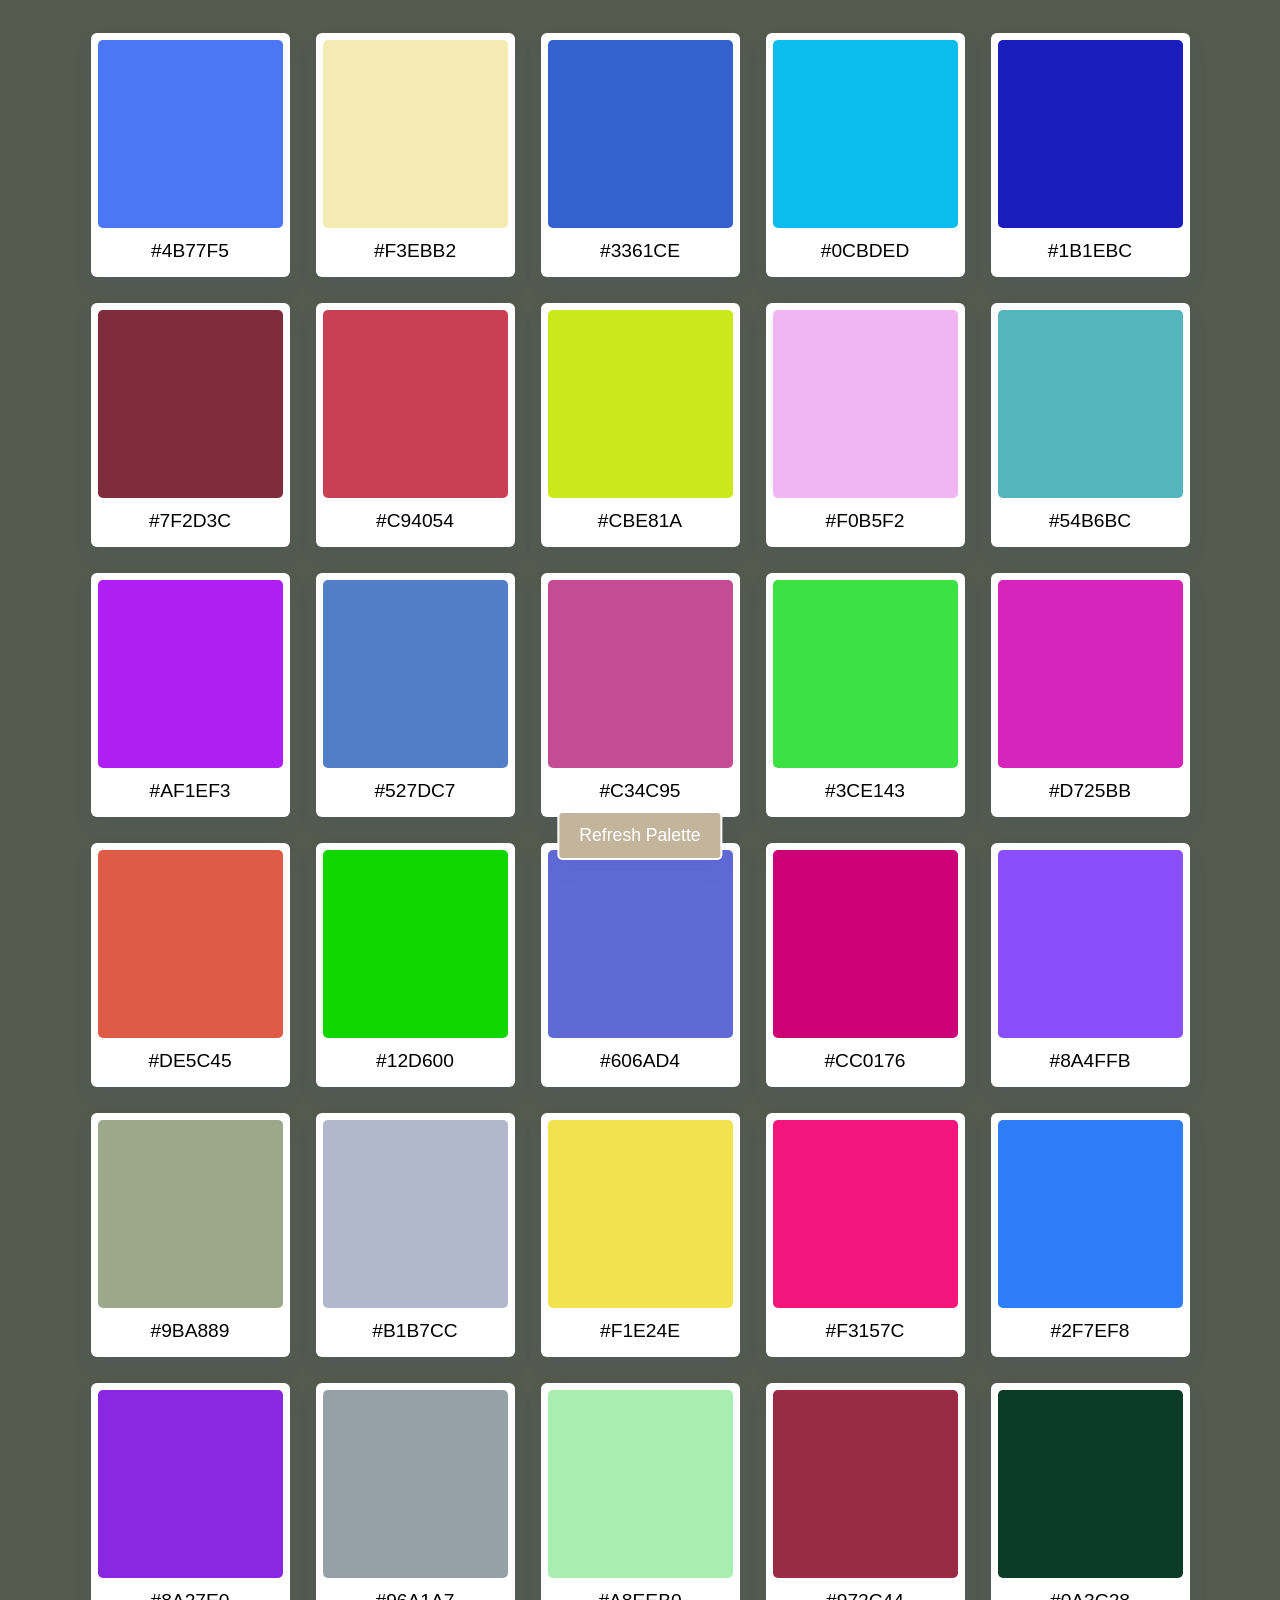
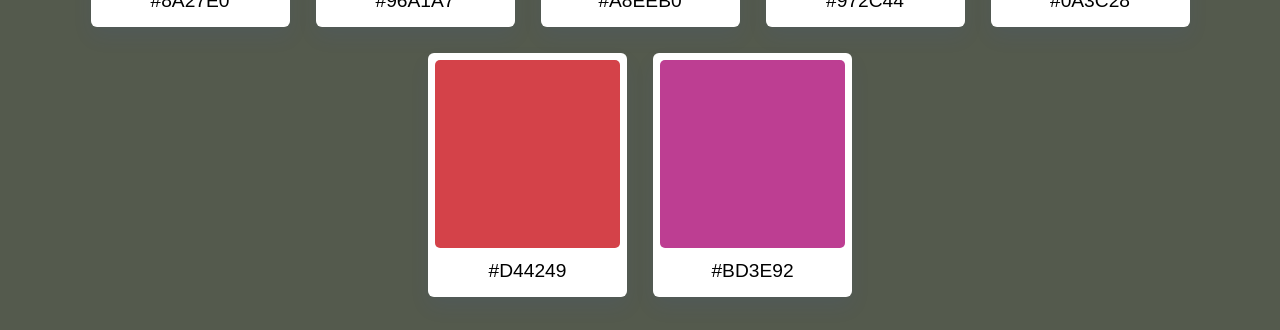
<file: Palette Generator/index.html>
<!DOCTYPE html>
<html lang="en">
<head>
    <meta charset="UTF-8">
    <meta http-equiv="X-UA-Compatible" content="IE=edge">
    <meta name="viewport" content="width=device-width, initial-scale=1.0">
    <title>Color Palette Generator</title>
    <link rel="stylesheet" href="style.css">
    <script src="script.js" defer></script>
</head>
<body>
    <ul class="container">
    </ul>
    <button class="refresh-btn">Refresh Palette</button>
    
</body>
</html>
</file>
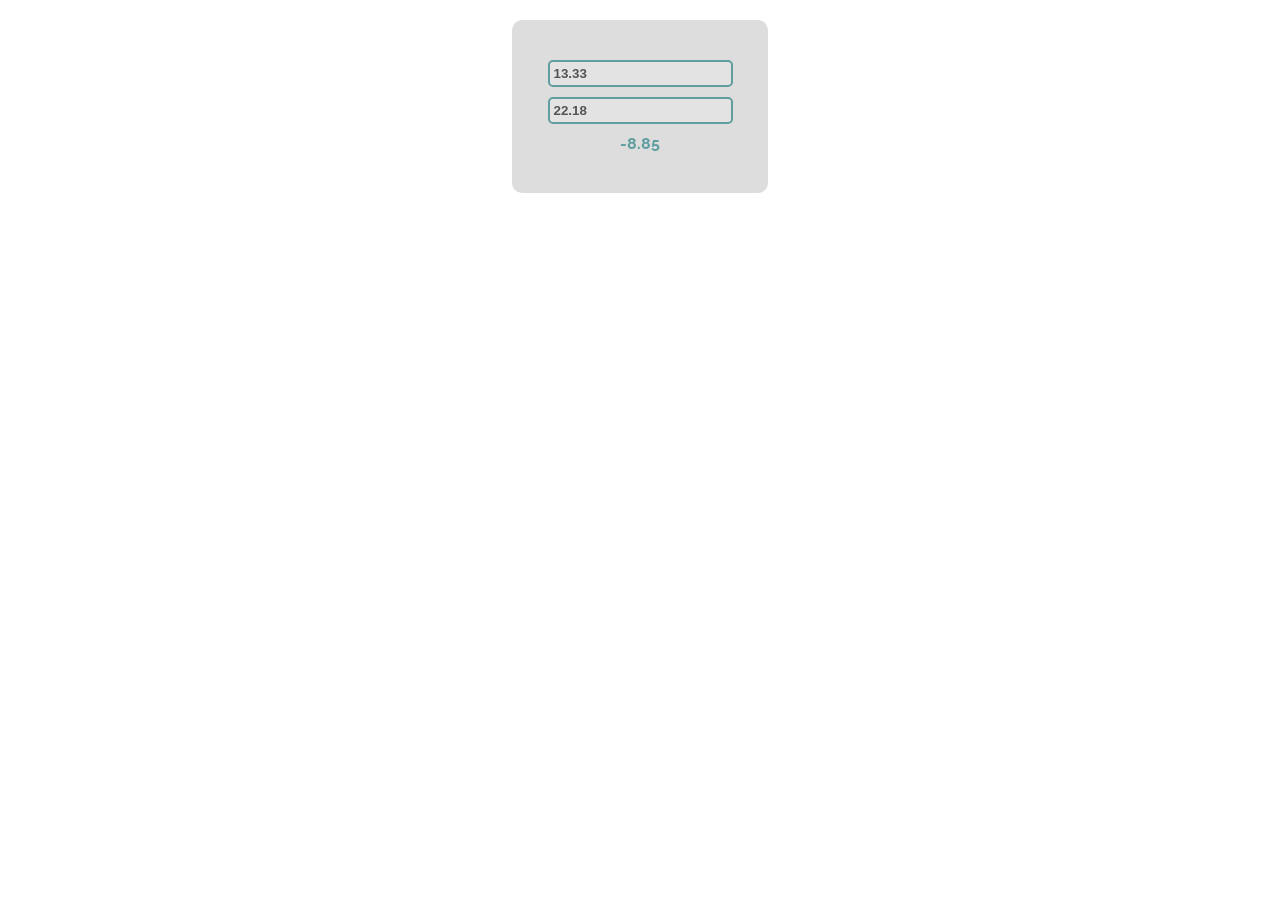
<file: 04. JS-Advanced-DOM-Introduction-Exercise-Resources-New/01. Subtraction/index.html>
<!--Problems for in-class lab for the “JavaScript Advanced” course @ SoftUni.
Submit your solutions in the SoftUni judge system at https://judge.softuni.bg/Contests/1550/Exercise-DOM-Manipulations -->


<!DOCTYPE html>
<html lang="en">

<head>
    <meta charset="UTF-8">
    <title>Subtraction</title>
    <link rel="stylesheet" href="index.css">
</head>

<body>
    <div id="wrapper">
        <input type="text" id="firstNumber" value="13.33" disabled>
        <input type="text" id="secondNumber" value="22.18" disabled>

        <div id="result"></div>
    </div>
    <script src="subtract.js"></script>
    <script>
        window.onload = function () {
            subtract();
        }
    </script>
</body>

</html>
</file>
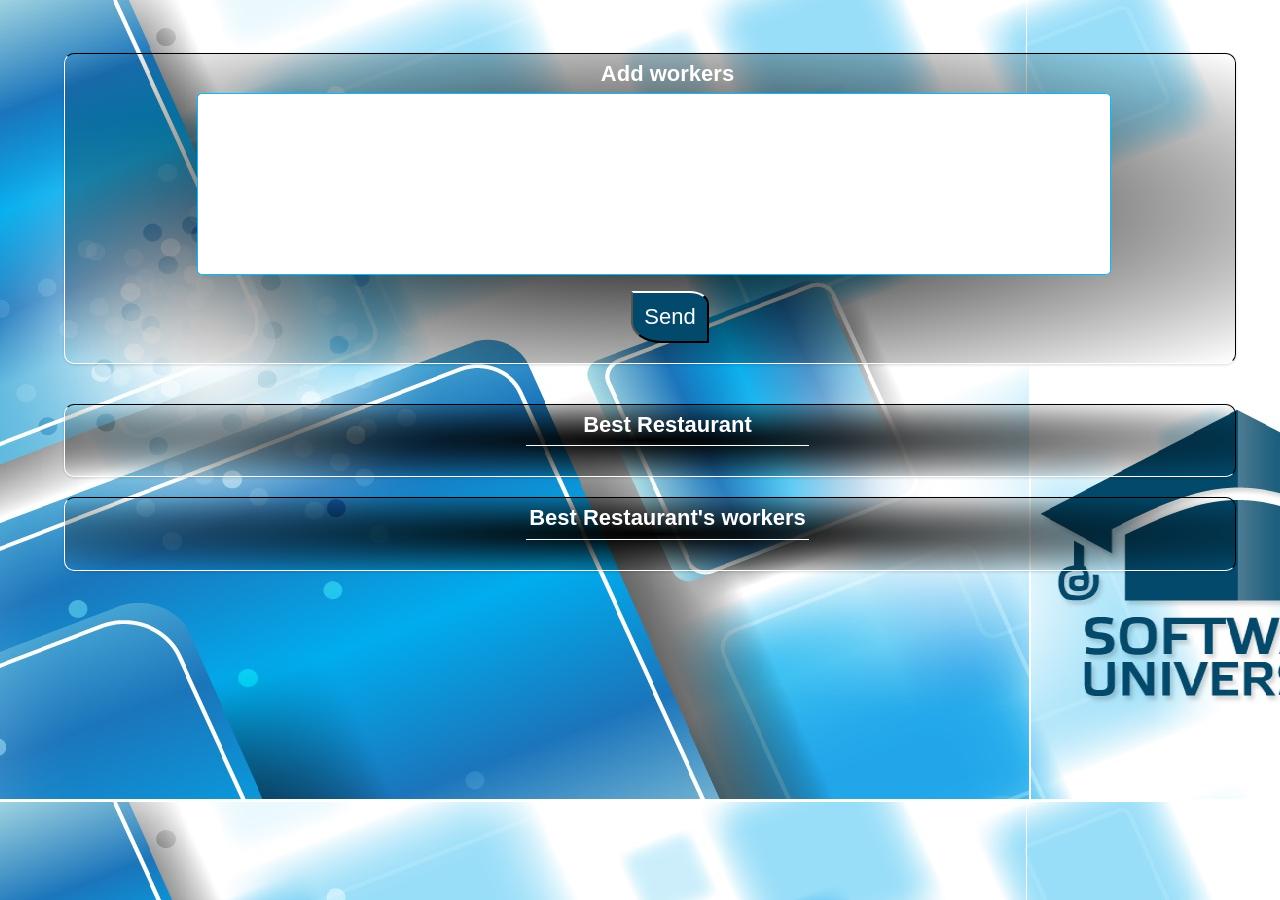
<file: 04. JS-Advanced-DOM-Introduction-Exercise-Resources-New/07. Hell's Kitchen/index.html>
<!DOCTYPE html>
<html lang="en">

<head>
    <meta charset="UTF-8">
    <meta name="viewport" content="width=device-width, initial-scale=1.0">
    <meta http-equiv="X-UA-Compatible" content="ie=edge">
    <title>Document</title>
    <link rel="stylesheet" href="./style.css">
</head>

<body onload="solve()">
    <section class="restaurant-race-class">
        <div id="inputs">
            <h2>Add workers</h2>
            <textarea></textarea>
            <br>
            <button type="submit" id="btnSend">Send</button>
        </div>
        <div id="outputs">
            <div id="bestRestaurant">
                <h2>Best Restaurant</h2>
                <span></span>
                <p></p>
            </div>
            <div id="workers">
                <h2>Best Restaurant's workers</h2>
                <span></span>
                <p></p>
            </div>
        </div>

    </section>
    <script src="./app.js"></script>
</body>

</html>
</file>
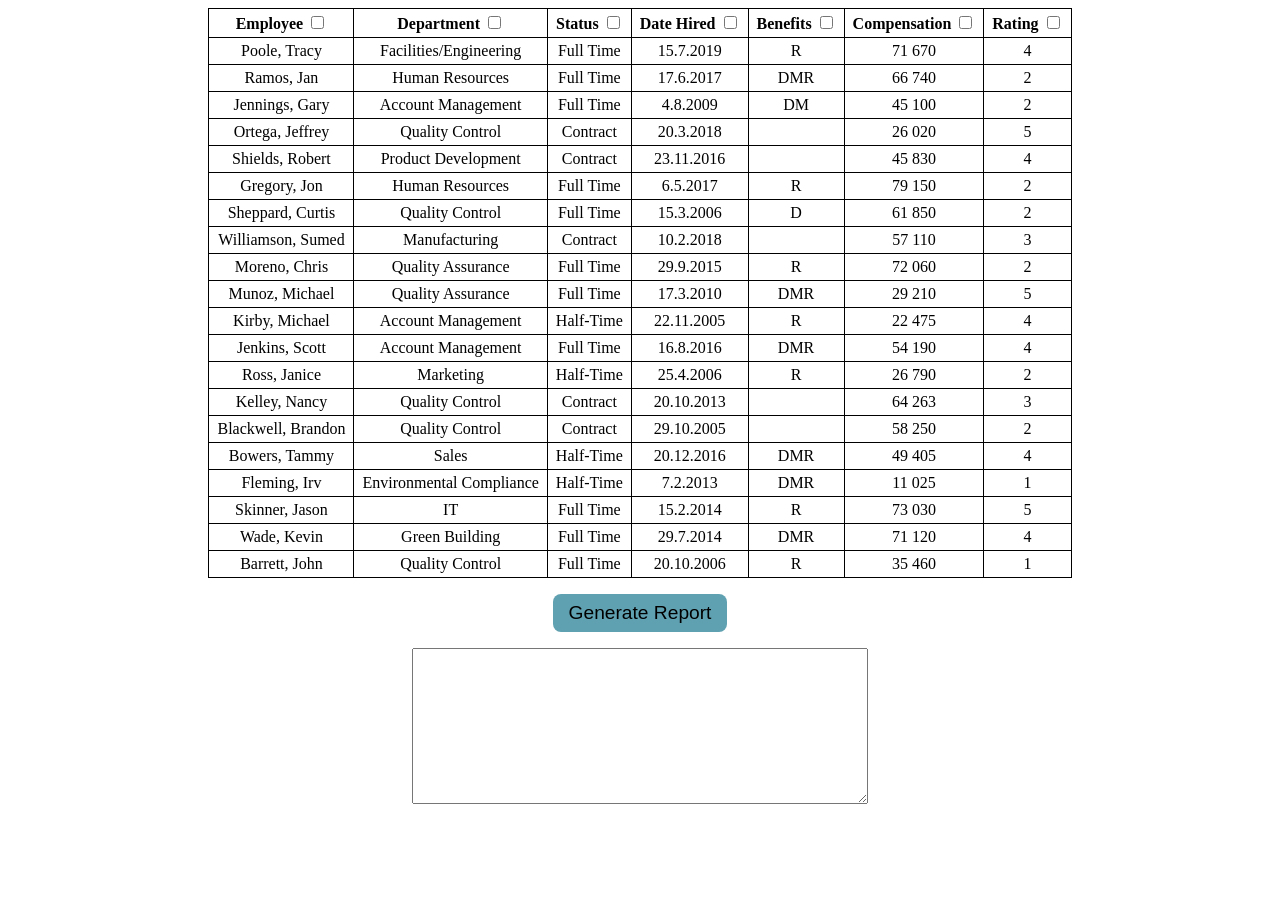
<file: 04. JS-Advanced-DOM-Introduction-Exercise-Resources-New/08. Generate Report/index.html>
<!DOCTYPE html>
<html lang="en">

<head>
    <meta charset="UTF-8">
    <title>Dataset</title>
    <link rel="stylesheet" href="style.css">
</head>

<body>
    <main>
        <table>
            <thead>
                <tr>
                    <th>Employee <input type="checkbox" name="employee"></th>
                    <th>Department <input type="checkbox" name="deparment"></th>
                    <th>Status <input type="checkbox" name="status"></th>
                    <th>Date Hired <input type="checkbox" name="dateHired"></th>
                    <th>Benefits <input type="checkbox" name="benefits"></th>
                    <th>Compensation <input type="checkbox" name="salary"></th>
                    <th>Rating <input type="checkbox" name="rating"></th>
                </tr>
            </thead>
            <tbody>
                <tr>
                    <td>Poole, Tracy</td>
                    <td>Facilities/Engineering</td>
                    <td>Full Time</td>
                    <td>15.7.2019</td>
                    <td>R</td>
                    <td>71 670</td>
                    <td>4</td>
                </tr>
                <tr>
                    <td>Ramos, Jan</td>
                    <td>Human Resources</td>
                    <td>Full Time</td>
                    <td>17.6.2017</td>
                    <td>DMR</td>
                    <td>66 740</td>
                    <td>2</td>
                </tr>
                <tr>
                    <td>Jennings, Gary</td>
                    <td>Account Management</td>
                    <td>Full Time</td>
                    <td>4.8.2009</td>
                    <td>DM</td>
                    <td>45 100</td>
                    <td>2</td>
                </tr>
                <tr>
                    <td>Ortega, Jeffrey</td>
                    <td>Quality Control</td>
                    <td>Contract</td>
                    <td>20.3.2018</td>
                    <td></td>
                    <td>26 020</td>
                    <td>5</td>
                </tr>
                <tr>
                    <td>Shields, Robert</td>
                    <td>Product Development</td>
                    <td>Contract</td>
                    <td>23.11.2016</td>
                    <td></td>
                    <td>45 830</td>
                    <td>4</td>
                </tr>
                <tr>
                    <td>Gregory, Jon</td>
                    <td>Human Resources</td>
                    <td>Full Time</td>
                    <td>6.5.2017</td>
                    <td>R</td>
                    <td>79 150</td>
                    <td>2</td>
                </tr>
                <tr>
                    <td>Sheppard, Curtis</td>
                    <td>Quality Control</td>
                    <td>Full Time</td>
                    <td>15.3.2006</td>
                    <td>D</td>
                    <td>61 850</td>
                    <td>2</td>
                </tr>
                <tr>
                    <td>Williamson, Sumed</td>
                    <td>Manufacturing</td>
                    <td>Contract</td>
                    <td>10.2.2018</td>
                    <td></td>
                    <td>57 110</td>
                    <td>3</td>
                </tr>
                <tr>
                    <td>Moreno, Chris</td>
                    <td>Quality Assurance</td>
                    <td>Full Time</td>
                    <td>29.9.2015</td>
                    <td>R</td>
                    <td>72 060</td>
                    <td>2</td>
                </tr>
                <tr>
                    <td>Munoz, Michael</td>
                    <td>Quality Assurance</td>
                    <td>Full Time</td>
                    <td>17.3.2010</td>
                    <td>DMR</td>
                    <td>29 210</td>
                    <td>5</td>
                </tr>
                <tr>
                    <td>Kirby, Michael</td>
                    <td>Account Management</td>
                    <td>Half-Time</td>
                    <td>22.11.2005</td>
                    <td>R</td>
                    <td>22 475</td>
                    <td>4</td>
                </tr>
                <tr>
                    <td>Jenkins, Scott</td>
                    <td>Account Management</td>
                    <td>Full Time</td>
                    <td>16.8.2016</td>
                    <td>DMR</td>
                    <td>54 190</td>
                    <td>4</td>
                </tr>
                <tr>
                    <td>Ross, Janice</td>
                    <td>Marketing</td>
                    <td>Half-Time</td>
                    <td>25.4.2006</td>
                    <td>R</td>
                    <td>26 790</td>
                    <td>2</td>
                </tr>
                <tr>
                    <td>Kelley, Nancy</td>
                    <td>Quality Control</td>
                    <td>Contract</td>
                    <td>20.10.2013</td>
                    <td></td>
                    <td>64 263</td>
                    <td>3</td>
                </tr>
                <tr>
                    <td>Blackwell, Brandon</td>
                    <td>Quality Control</td>
                    <td>Contract</td>
                    <td>29.10.2005</td>
                    <td></td>
                    <td>58 250</td>
                    <td>2</td>
                </tr>
                <tr>
                    <td>Bowers, Tammy</td>
                    <td>Sales</td>
                    <td>Half-Time</td>
                    <td>20.12.2016</td>
                    <td>DMR</td>
                    <td>49 405</td>
                    <td>4</td>
                </tr>
                <tr>
                    <td>Fleming, Irv</td>
                    <td>Environmental Compliance</td>
                    <td>Half-Time</td>
                    <td>7.2.2013</td>
                    <td>DMR</td>
                    <td>11 025</td>
                    <td>1</td>
                </tr>
                <tr>
                    <td>Skinner, Jason</td>
                    <td>IT</td>
                    <td>Full Time</td>
                    <td>15.2.2014</td>
                    <td>R</td>
                    <td>73 030</td>
                    <td>5</td>
                </tr>
                <tr>
                    <td>Wade, Kevin</td>
                    <td>Green Building</td>
                    <td>Full Time</td>
                    <td>29.7.2014</td>
                    <td>DMR</td>
                    <td>71 120</td>
                    <td>4</td>
                </tr>
                <tr>
                    <td>Barrett, John</td>
                    <td>Quality Control</td>
                    <td>Full Time</td>
                    <td>20.10.2006</td>
                    <td>R</td>
                    <td>35 460</td>
                    <td>1</td>
                </tr>
            </tbody>
        </table>
        <div>
            <button onclick="generateReport()">Generate Report</button>
        </div>
        <div>
            <textarea id="output"></textarea>
        </div>
    </main>
    <script src="report.js"></script>
</body>

</html>
</file>
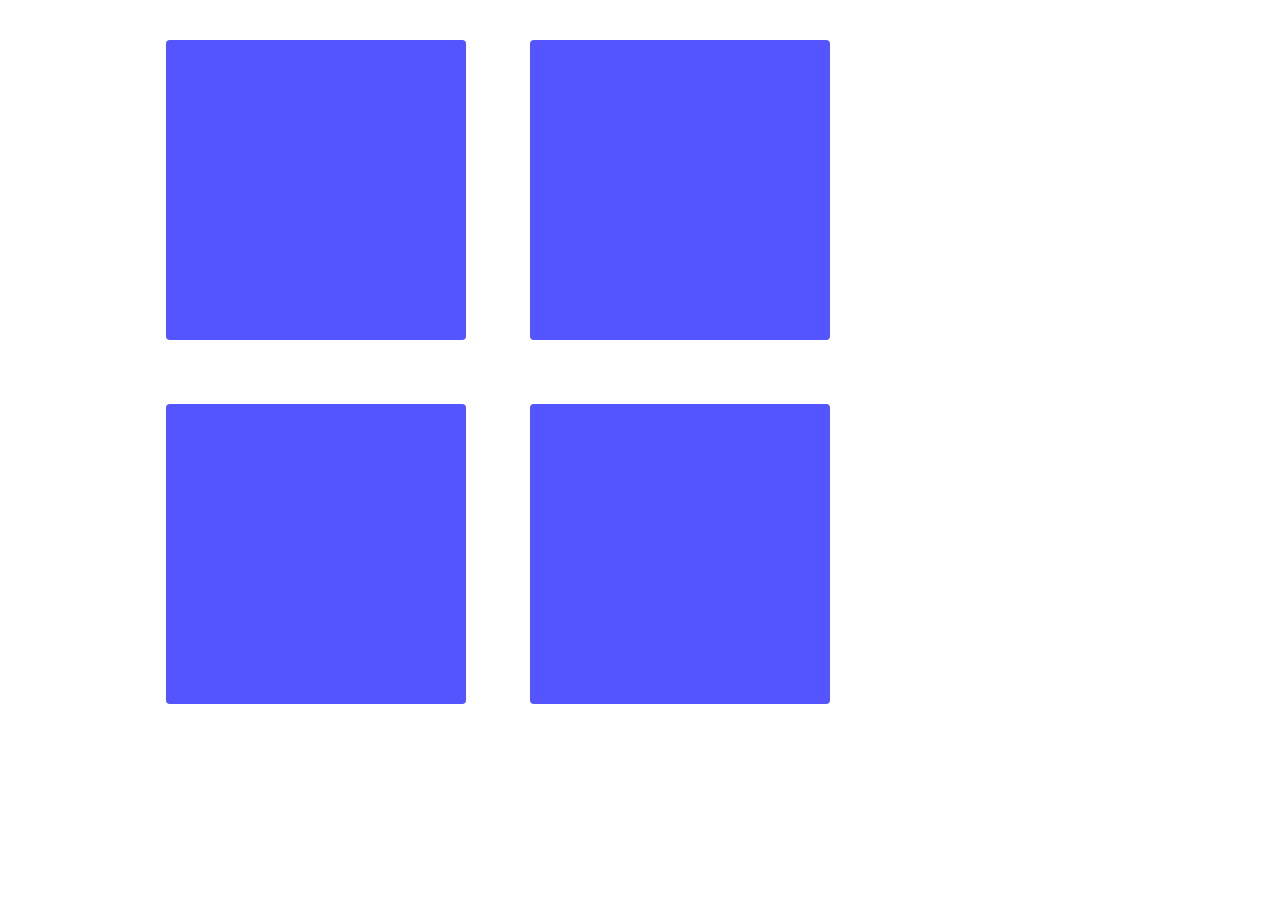
<file: 05. JS-Advanced-DOM-Events-Exercise-Resources/01. Sections/index.html>
<!DOCTYPE html>
<html lang="en">

<head>
    <meta charset="UTF-8">
    <title>Sections</title>
    <link rel="stylesheet" href="style.css">
    <script src="script.js"></script>
</head>
<body onload="create(['Section 1', 'Section 2', 'Section 3', 'Section 4']);">
    <div id="content">
    </div>
</body>

</html>
</file>
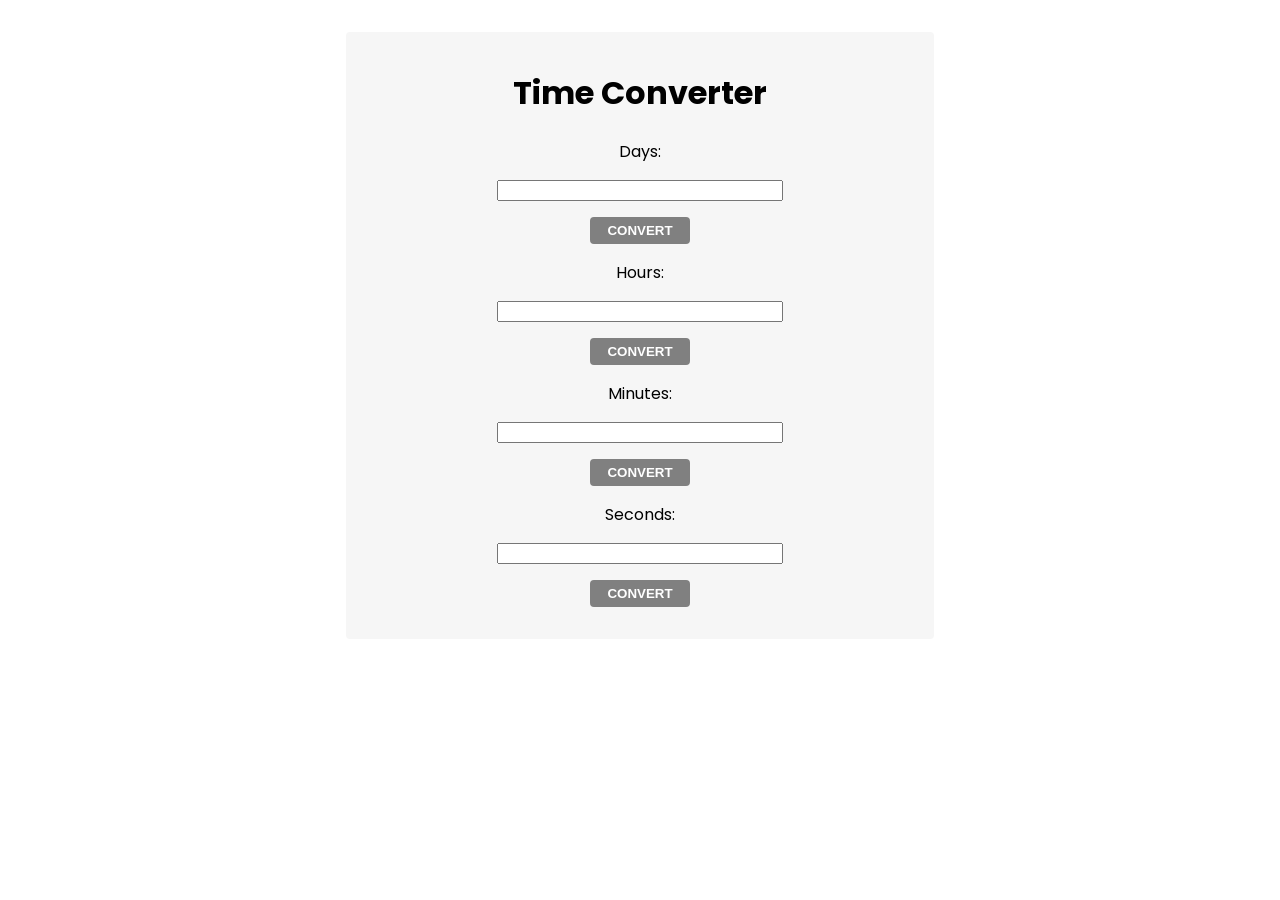
<file: 05. JS-Advanced-DOM-Events-Exercise-Resources/02. Time-Converter/index.html>
<!DOCTYPE html>
<html lang="en">

<head>
    <meta charset="UTF-8">
    <meta name="viewport" content="width=device-width, initial-scale=1.0">
    <meta http-equiv="X-UA-Compatible" content="ie=edge">
    <title>Time Converter</title>
    <link rel="stylesheet" href="style.css">
</head>

<body onload="attachEventsListeners()">
    <main>
        <h1>Time Converter</h1>
        <div>
            <label for="days">Days: </label>
            <input type="text" id="days">
            <input id="daysBtn" type="button" value="Convert">
        </div>
        <div>
            <label for="hours">Hours: </label>
            <input type="text" id="hours">
            <input id="hoursBtn" type="button" value="Convert">
        </div>
        <div>
            <label for="minutes">Minutes: </label>
            <input type="text" id="minutes">
            <input id="minutesBtn" type="button" value="Convert">
        </div>
        <div>
            <label for="seconds">Seconds: </label>
            <input type="text" id="seconds">
            <input id="secondsBtn" type="button" value="Convert">
        </div>
    </main>
</body>

<script src="solution.js"></script>

</html>
</file>
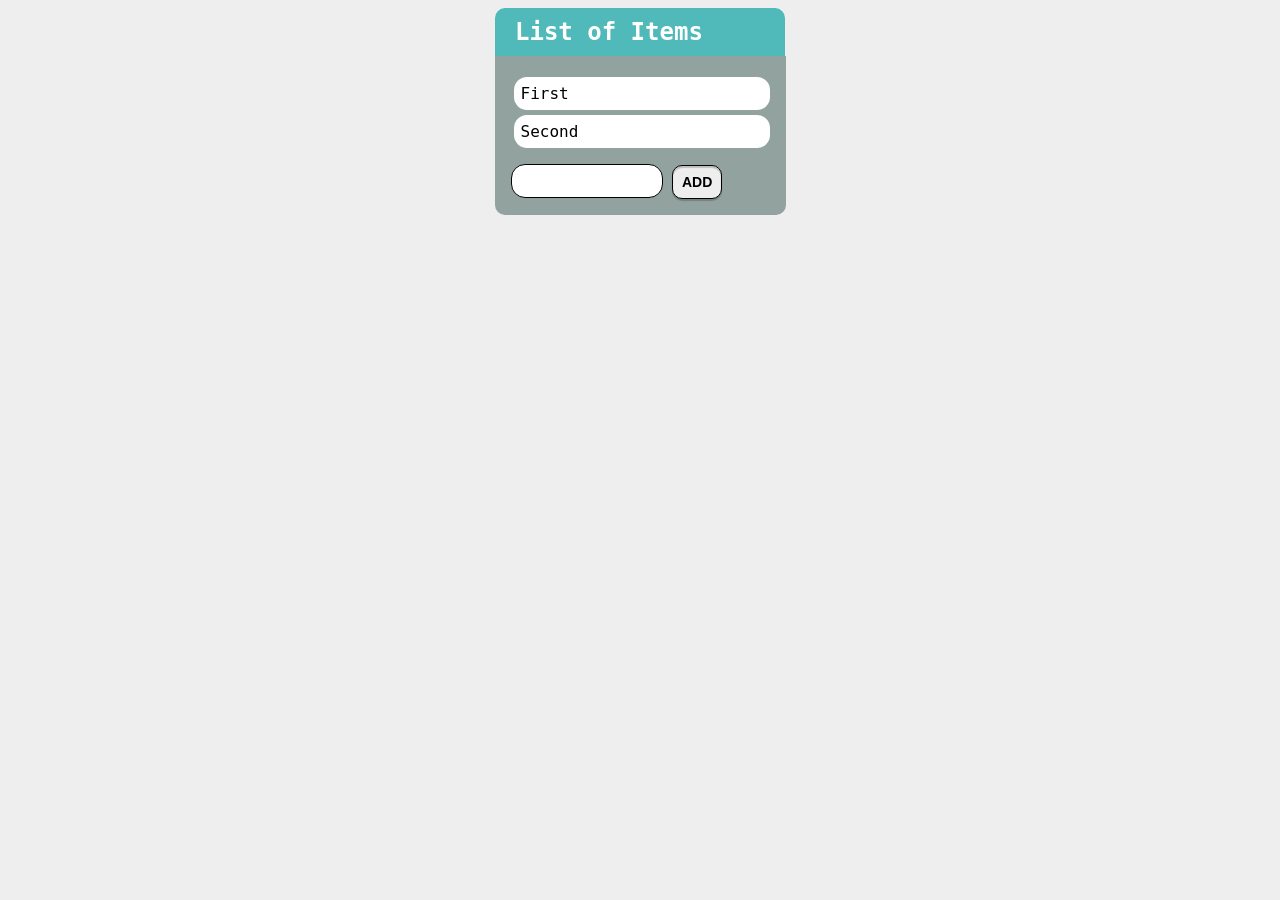
<file: 05. JS-Advanced-DOM-Events-Lab-Resources/01. List-Of-Items/index.html>
<!--Problems for in-class lab for the “JavaScript Advanced” course @ SoftUni.
Submit your solutions in the SoftUni judge system at https://judge.softuni.bg/Contests/1549/Lab-DOM-Manipulations -->

<!DOCTYPE html>
<html lang="en">

<head>
    <meta charset="UTF-8">
    <meta name="viewport" content="width=device-width, initial-scale=1.0">
    <meta http-equiv="X-UA-Compatible" content="ie=edge">
    <link rel="stylesheet" href="style.css">
    <title>List of Items</title>
</head>

<body>
    <h1>List of Items</h1>
    <main>
        <ul id="items">
            <li>First</li>
            <li>Second</li>
        </ul>
        <input type="text" id="newItemText" />
        <input type="button" value="Add" onclick="addItem()">
    </main>
</body>
<script src="./app.js"></script>
</html>
</file>
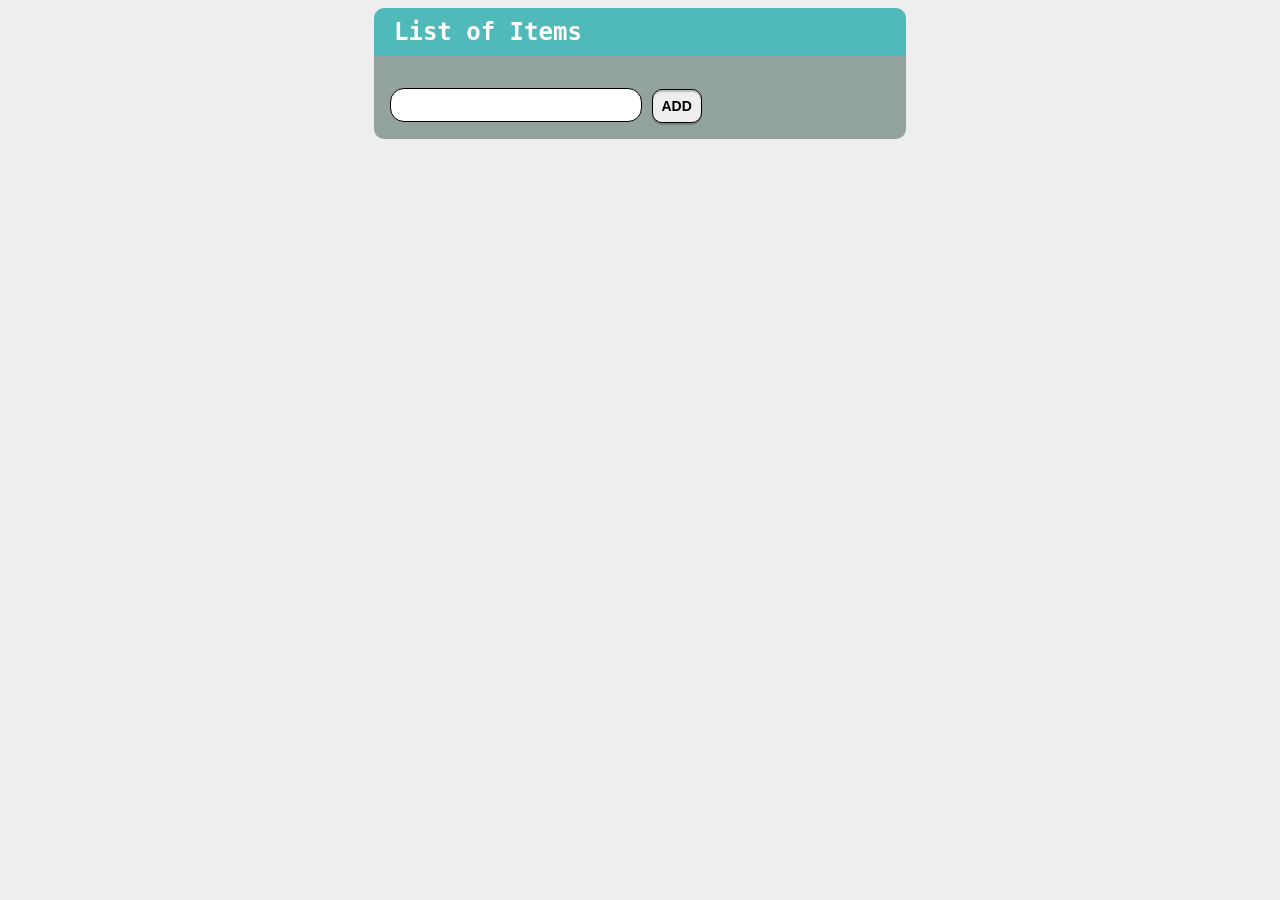
<file: 05. JS-Advanced-DOM-Events-Lab-Resources/02. Add-Delete/index.html>
<!DOCTYPE html>
<html lang="en">

<head>
    <meta charset="UTF-8">
    <meta name="viewport" content="width=device-width, initial-scale=1.0">
    <meta http-equiv="X-UA-Compatible" content="ie=edge">
    <link rel="stylesheet" href="style.css">
    <title>Add/Delete</title>
</head>

<body>
    <h1>List of Items</h1>
    <main>
        <ul id="items">
        </ul>
        <input type="text" id="newItemText" />
        <input type="button" value="Add" onclick="addItem()">
    </main>
    <script src="./app.js"></script>
</body>
</html>
</file>
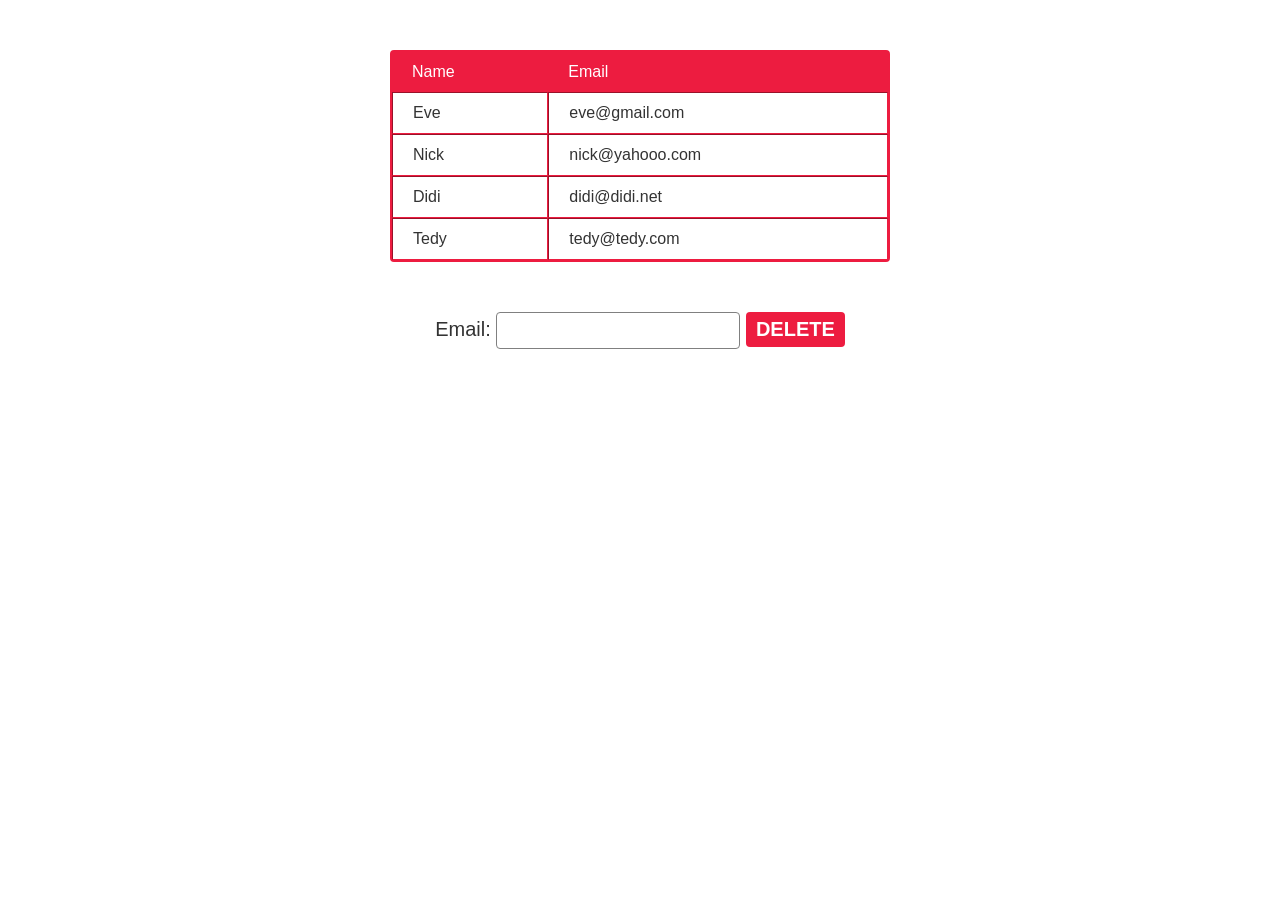
<file: 05. JS-Advanced-DOM-Events-Lab-Resources/03. Delete-From-Table/index.html>
<!--Problems for in-class lab for the “JavaScript Advanced” course @ SoftUni.
Submit your solutions in the SoftUni judge system at https://judge.softuni.bg/Contests/1549/Lab-DOM-Manipulations -->

<!DOCTYPE html>
<html lang="en">

<head>
    <meta charset="UTF-8">
    <meta name="viewport" content="width=device-width, initial-scale=1.0">
    <meta http-equiv="X-UA-Compatible" content="ie=edge">
    <link rel="stylesheet" href="style.css">
    <title>Delete from Table</title>
</head>

<body>
    <table border="1" id="customers">
        <thead>
            <tr>
                <th>Name</th>
                <th>Email</th>
            </tr>
        </thead>
        <tbody>
            <tr>
                <td>Eve</td>
                <td>eve@gmail.com</td>
            </tr>
            <tr>
                <td>Nick</td>
                <td>nick@yahooo.com</td>
            </tr>
            <tr>
                <td>Didi</td>
                <td>didi@didi.net</td>
            </tr>
            <tr>
                <td>Tedy</td>
                <td>tedy@tedy.com</td>
            </tr>
        </tbody>
    </table>
    <label>
        Email: <input type="text" name="email" />
        <button onclick="deleteByEmail()">Delete</button>
    </label>
    <div id="result"></div>
    <script src="./app.js"></script>
</body>

</html>
</file>
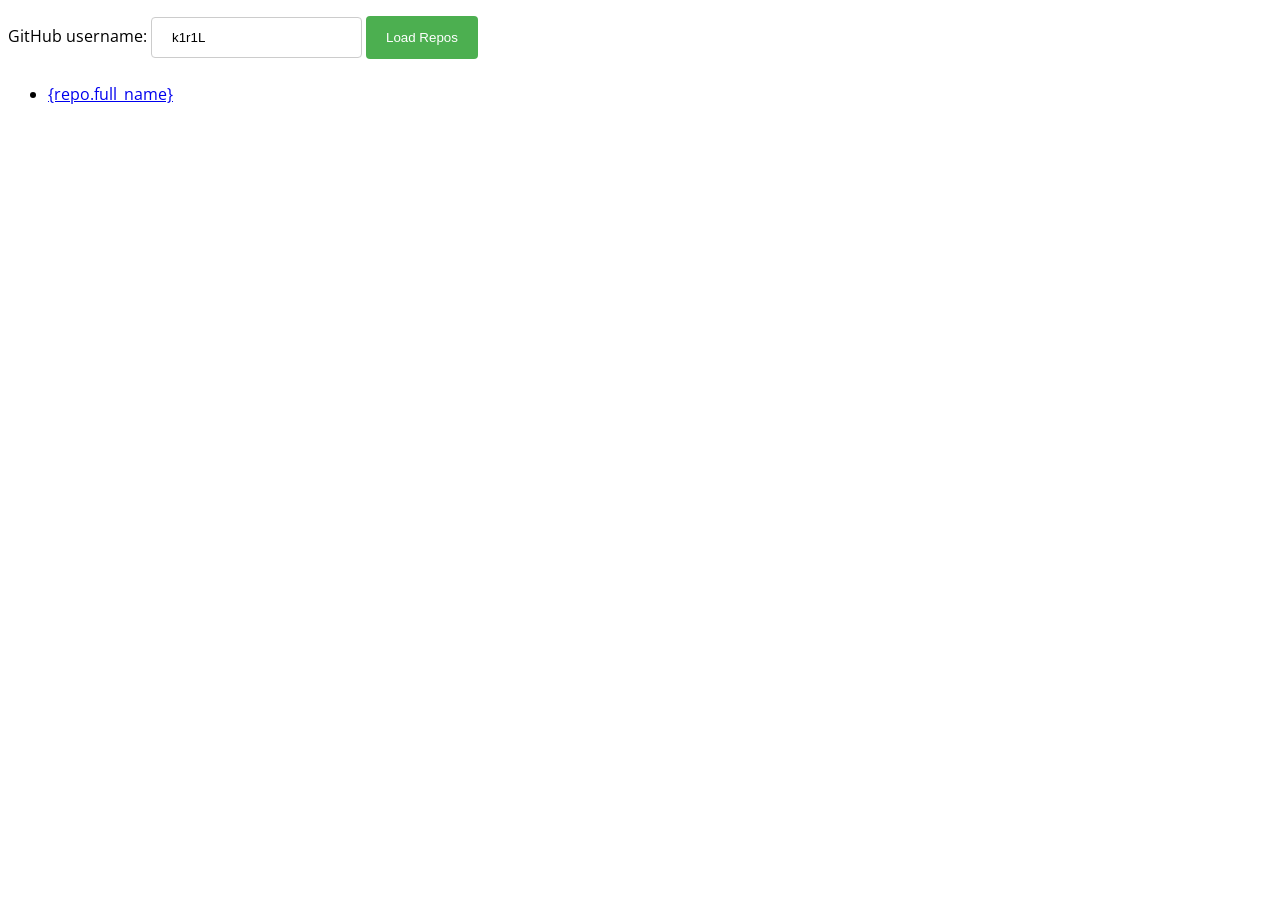
<file: JS-Applications/2.async/02.Github-Repos/index.html>
<!DOCTYPE html>
<html lang="en">

<head>
    <meta charset="UTF-8">
    <meta name="viewport" content="width=device-width, initial-scale=1.0">
    <meta http-equiv="X-UA-Compatible" content="ie=edge">
    <link rel="stylesheet" type="text/css" href="./styles/styles.css" />
    <title>Document</title>
</head>

<body>
    <label for="username">GitHub username:</label>
    <input type="text" id="username" value="k1r1L" />
    <button onclick="logFetch()">Load Repos</button>
    <ul id="repos">
        <li>
            <a href="{repo.html_url}">
                {repo.full_name}
            </a>
        </li>
    </ul>
    <script src="./scripts/app.js"></script>
</body>

</html>
</file>
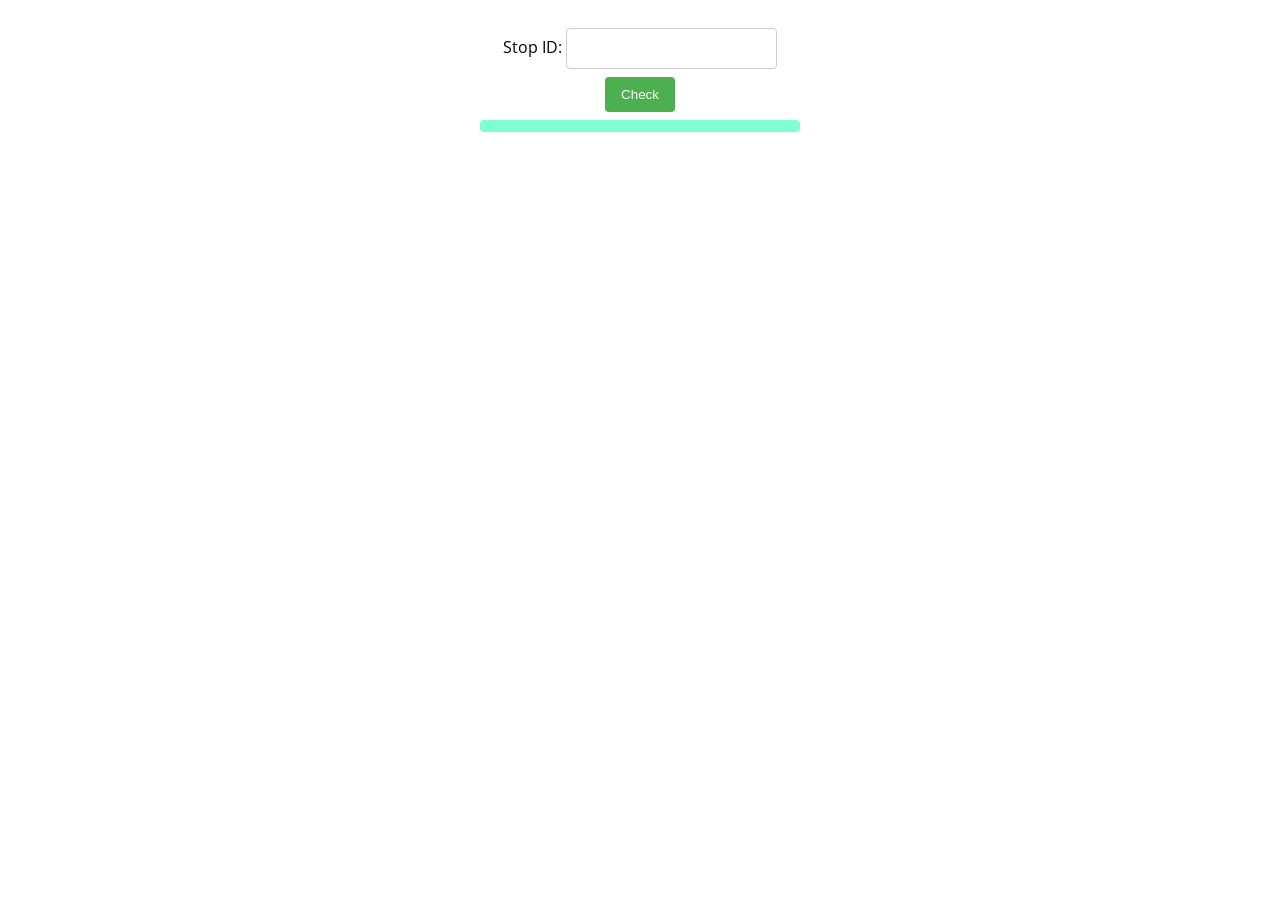
<file: JS-Applications/2.async/exercise/01.Bus-Stop/index.html>
<!DOCTYPE html>
<html lang="en">

<head>
    <meta charset="UTF-8">
    <title>Bus Stop</title>
    <link rel="stylesheet" href="./styles.css">
</head>

<body>
    <div id="stopInfo" style="width:20em">
        <div>
            <label for="stopId">Stop ID: </label>
            <input id="stopId" type="text">
            <input id="submit" type="button" value="Check" onclick="getInfo()"></div>
        <div id="result">
            <div id="stopName"></div>
            <ul id="buses"></ul>
        </div>
    </div>
    <script src="./app.js"></script>
</body>

</html>
</file>
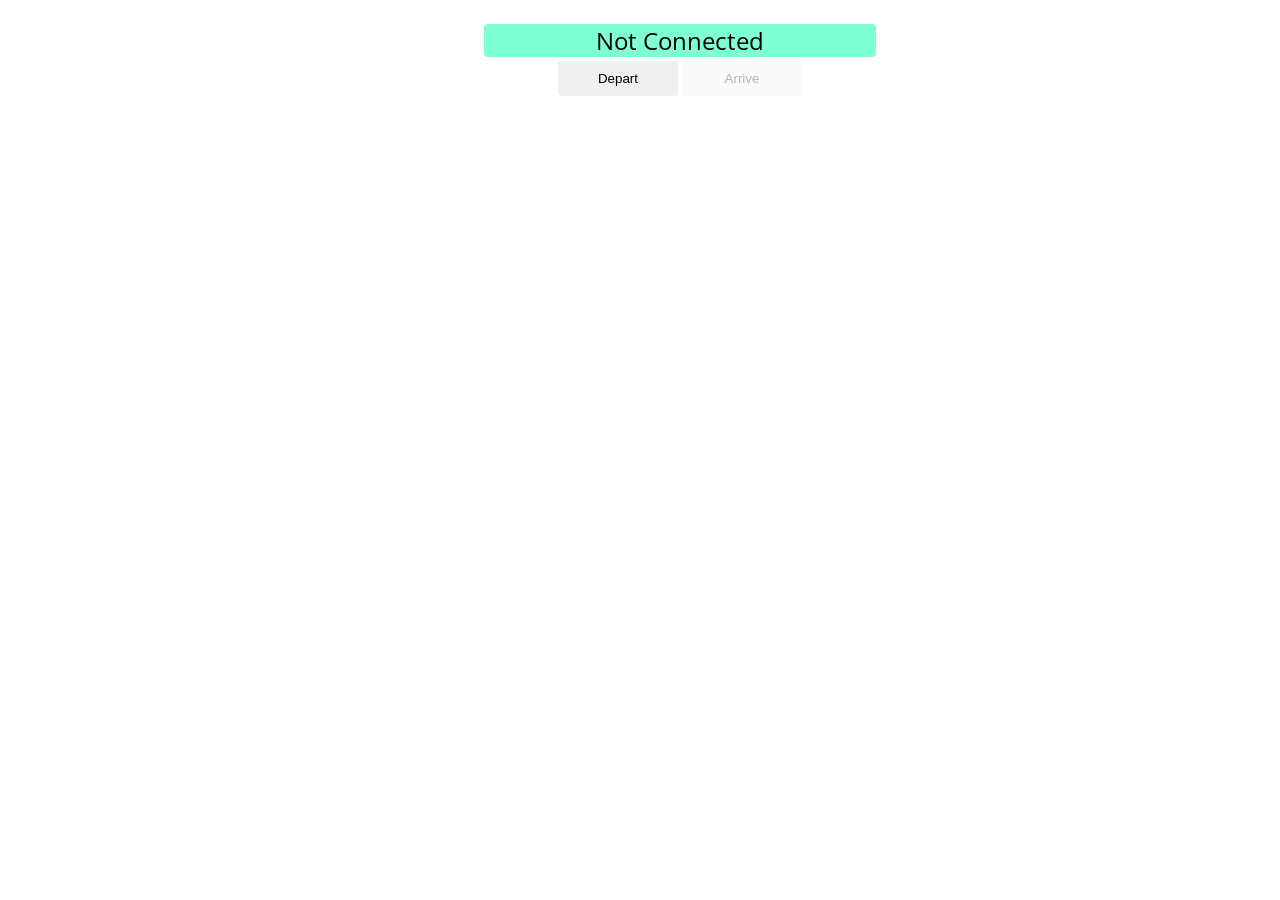
<file: JS-Applications/2.async/exercise/02.Bus-Schedule/index.html>
<!DOCTYPE html>
<html lang="en">

<head>
    <meta charset="UTF-8">
    <title>Bus Schedule</title>
    <link rel="stylesheet" href="./styles.css">
</head>

<body>
    <div id="schedule">
        <div id="info"><span class="info">Not Connected</span></div>
        <div id="controls">
            <input id="depart" value="Depart" type="button" onclick="result.depart()">
            <input id="arrive" value="Arrive" type="button" onclick="result.arrive()" disabled="true">
        </div>
    </div>
    <script src="./app.js"></script>
</body>

</html>
</file>
<file: Palette Generator/style.css>
@import url('https://fonts.googleapis.com/css2?family=Montserrat:wght@100&display=swap');

* {
    margin: 0;
    padding: 0;
    box-sizing: border-box;
    font-family: -apple-system, BlinkMacSystemFont, 'Segoe UI', Roboto, Oxygen, Ubuntu, Cantarell, 'Open Sans', 'Helvetica Neue', sans-serif;
}

body{
    background: #545A4D;
}

.container{
display: flex;
flex-wrap: wrap;
margin: 20px;
justify-content: center;


}
.container .color{
    list-style: none;
    margin: 13px;
    padding: 7px;
    border-radius: 6px;
    text-align: center;
    background-color: #fff;
    box-shadow: 0 10px 20px rgba(52, 87, 220, 0.08);
    transition: transform 0.3s ease;
}
.container .color.color:active{
    transform: scale(0.9);
}

.color .rect-box{
    width: 185px;
    height: 188px;
    border-radius: 5px;
    background-color: #d2dddd;
}
.color:hover .rect-box{
    filter: brightness(105%);
}

.color .hex-value{
    display: block;
    color: black;
    margin: 12px 0 8px;
    font-size: 1.2rem;
    font-weight: 500;
    text-transform: uppercase;
}
.refresh-btn{
    position: fixed;
    left: 50%;
    bottom: 40px;
    outline: none;
    font-size: 1.1rem;
    color: #fff;
    cursor: pointer;
    font-weight: 500;
    border-radius: 5px;
    padding: 12px 20px;
    background: #C3B59C;
    border: 2px solid white;
    box-shadow: 0 10px 20px rgba(52, 87, 220, 0.08);
    transform: translateX(-50%);
}


@media screen and (max-width: 510px){
    .container{
        margin: 10px;
    }
    .container .color{
        margin: 8px;
        padding: 5px;
    }
    .color .rect-box{
        width: 145px;
        height: 148px;
    }
    .color .hex-value{
        font-size: 1rem;
    }
}
</file>
<file: 04. JS-Advanced-DOM-Introduction-Exercise-Resources-New/01. Subtraction/index.css>
@import url('https://fonts.googleapis.com/css?family=Raleway');

body {
    width: 20%;
    margin: 0 auto;
    padding-top: 20px;
    font-family: 'Raleway',sans-serif;
}

#wrapper{
    background: #DDDDDD;
    text-align: center;
    padding: 40px 20px;
    border-radius: 10px;
}

input[type="text"] {
    margin-bottom: 10px;
    padding: 5px 0;
    border-radius: 5px;
    font-weight: 700;
}
 #result{
     font-weight: 700;
     color: cadetblue;
 }

 #wrapper input {
     padding: 4px;
     border: 2px solid cadetblue;
 }
</file>
<file: 04. JS-Advanced-DOM-Introduction-Exercise-Resources-New/07. Hell's Kitchen/style.css>
@import url(https://fonts.googleapis.com/css?family=Lato:400,300,700|Montserrat:400,700);

*{
    margin: 0;
    padding: 0;
    font-family: 'Trebuchet MS', 'Lucida Sans Unicode', 'Lucida Grande', 'Lucida Sans', Arial, sans-serif;
    font-size:22px;
}

.restaurant-race-class {
    display: flex;
    justify-content: center;
    flex-wrap: wrap;
    padding: 1.5rem;
    color: #aaa;
}
body{
    background-image: url(./softuni-wallpaper-1-1920x1080.jpg);
    background-position: top;
}

h2 {
    color: white;
    padding: 0.3rem;
}
span {
    width: 25%;
    margin: 0 auto;
    height: 1px;
    display: block;
    border-bottom: 1px solid white;
    margin-bottom: 10px;
}

textarea {
    background: #fff;
    border-radius: 5px; 
    padding-left: 0.1rem;
    padding-right: 0.1rem;
    border: 1px solid #00BFFF;
    margin-right: 1.2rem;
    outline: none;
    color: black;
    font-size: 21px;
    width: 50%;
    resize: none;
    height: 20vh;
    width: 80%;
    text-align: center;
}

#inputs, #outputs div{
    margin: 20px 0px 20px 20px;
    width: 1135px;
    text-align: center;
    padding-bottom: 20px;
    background-color: #fff;
    border-radius: 10px;
    padding-left: 35px;
    box-shadow: rgba(0, 0, 0, .15) 0 1px 3px;
    background: radial-gradient(black, transparent);
    text-shadow: black;
    color:white;
    border-bottom: 1px solid white;
    border-left: 1px solid white;
    border-top: 1px solid black;
    border-right: 1px solid black;
}

label{
    font-size: 18px;
}
button{
    margin-top: 10px;
    font-size: 22px;
    margin-left: 5px;
    background-color: #03496B;
    outline: none;
    border-top-right-radius: 25%;
    border-bottom-left-radius: 40%;
    border-top-color: white;
    padding: 0.5rem;
    color: #fff;
    cursor: pointer;
}

button:hover {
    box-shadow: 0px 1px 7px 4px white;
}
</file>
<file: 04. JS-Advanced-DOM-Introduction-Exercise-Resources-New/08. Generate Report/style.css>
table {
    margin: auto;
    font-style: ;
}

table, tbody, thead, tr, th, td {
    border-collapse: collapse;
    border: 1px solid black;
    text-align: center;
}

th, td {
    padding: 4px 8px;
}

div {
    text-align: center;
    margin: auto;
    margin-top: 16px;
}

textarea {
    width: 450px;
    height: 150px;
    text-align: left;
}

button {
    font-size: larger;
    border: 0;
    background-color: #60a1b1;
    border-radius: 8px;
    padding: 8px 16px;
}

button:hover {
    background-color: #78c6da;
    cursor: pointer;
}
</file>
<file: 05. JS-Advanced-DOM-Events-Exercise-Resources/01. Sections/style.css>
@import url('https://fonts.googleapis.com/css?family=Poppins');

body {
    font-family: 'Poppins', sans-serif;
}

#content {
    width: 80%;
    margin: 0 auto;
}

#content div {
    float: left;
    width: 300px;
    height: 300px;
    margin: 2em;
    background: #5555ff;
    text-align: center;
    border-radius: 4px;
}

#content div p {
    color: white;
    margin: 6em 3em 6em 3em;
}
</file>
<file: 05. JS-Advanced-DOM-Events-Exercise-Resources/02. Time-Converter/style.css>
@import url('https://fonts.googleapis.com/css?family=Poppins');

body {
    font-family: 'Poppins', sans-serif;
}

main {
    width: 44%;
    margin: 2rem auto;
    text-align: center;
    background: #f6f6f6;
    padding: 1rem;
    border-radius: 4px;
}

main label, main input {
    display: block;
}

main input {
    text-align: center;
    width: 50%;
    margin: 1rem auto;
}

#daysBtn, #hoursBtn, #minutesBtn, #secondsBtn {
    background: gray;
    width: 18%;
    border: 2px solid gray;
    border-radius: 4px;
    padding: 4px 9px;
    text-transform: uppercase;
    font-weight: bold;
    color: white;
}
</file>
<file: 05. JS-Advanced-DOM-Events-Lab-Resources/01. List-Of-Items/style.css>
body {
  background: #eeeeee;
  font-family: "Source Code Pro", monospace;
}

body > h1 {
  text-align: left;
  background: #50b9b9;
  color: white;
  padding: 10px 20px;
  border-radius: 10px 10px 0 0;
  width: 250px;
  margin: 0 auto;
  font-size: 24px;
}

ul {
  margin-top: 5px;
}

li {
  background-color: white;
  padding: 7px;
  border-radius: 13px;
  margin-bottom: 5px;
  list-style-type: none;
  margin-left: -37px;
}

#items li a {
  color: red;
  text-decoration: none;
  margin-left: 10px;
}

main {
  background: #91a29f;
  width: 259px;
  margin: 0 auto;
  padding: 1rem;
  border-radius: 0 0 10px 10px;
}

main input[type="text"] {
  border: 1px solid black;
  border-radius: 14px;
  padding: 5px;
  font-size: 19px;
  outline: none;
  cursor: pointer;
  width: 140px;
}

main input[type="button"] {
  border: 1px solid;
  background: #eeeeee;

  font-size: 14px;
  border-radius: 14px;
  font-weight: bold;
  text-transform: uppercase;
  text-align: center;
  letter-spacing: 0px;
  outline: none;
  display: inline-block;
  padding: 8px;
  border: 1px solid black;
  border-radius: 10px;
  box-shadow: 0 2px 1px rgba(0, 0, 0, 0.2), inset 0 2px 1px rgba(0, 0, 0, 0.2);
  width: 50px;
}

main input[type="button"]:hover {
  border-color: white;
  background-color: #91a29f;
  color: white;
}
</file>
<file: 05. JS-Advanced-DOM-Events-Lab-Resources/02. Add-Delete/style.css>
@import url('https://fonts.googleapis.com/css?family=Source+Code+Pro');
body {
    background: #eeeeee;
    font-family: "Source Code Pro", monospace;
}

body>h1 {
    text-align: left;
    background: #50b9b9;
    color: white;
    padding: 10px 20px;
    border-radius: 10px 10px 0 0;
    width: 250px;
    margin: 0 auto;
    font-size: 24px;
    width: 492px;
}

ul {
    margin-top: 5px;
}

li {
    background-color: white;
    padding: 7px;
    border-radius: 13px;
    margin-bottom: 5px;
    list-style-type: none;
    margin-left: -37px;
    display: flex;
    justify-content: space-between;
}

#items li a {
    color: red;
    text-decoration: none;
    padding-left: 5px;
}

#items li a:hover {
    cursor: pointer;
    color: rgb(49, 194, 44);
}

main {
    background: #91a29f;
    width: 500px;
    margin: 0 auto;
    padding: 1rem;
    border-radius: 0 0 10px 10px;
}

main input[type="text"] {
    border: 1px solid black;
    border-radius: 14px;
    padding: 5px;
    font-size: 19px;
    outline: none;
    width: 240px;
}

main input[type="button"] {
    border: 1px solid;
    background: #eeeeee;
    font-size: 14px;
    border-radius: 14px;
    font-weight: bold;
    text-transform: uppercase;
    text-align: center;
    letter-spacing: 0px;
    outline: none;
    display: inline-block;
    padding: 8px;
    border: 1px solid black;
    border-radius: 10px;
    box-shadow: 0 2px 1px rgba(0, 0, 0, 0.2), inset 0 2px 1px rgba(0, 0, 0, 0.2);
    width: 50px;
}

main input[type="button"]:hover {
    border-color: white;
    background-color: #91a29f;
    color: white;
    cursor: pointer;
}
</file>
<file: 05. JS-Advanced-DOM-Events-Lab-Resources/03. Delete-From-Table/style.css>
* {
    margin: 0;
    padding: 0;
    box-sizing: border-box;
}

body {
    font-family: -apple-system, BlinkMacSystemFont, "Segoe UI", Roboto, "Helvetica Neue", Arial, sans-serif;
    color: #333;
}

table {
    text-align: left;
    line-height: 40px;
    border-collapse: separate;
    border-spacing: 0;
    border: 2px solid #ed1c40;
    width: 500px;
    margin: 50px auto;
    border-radius: .25rem;
}

th {
    border: none;
}

thead tr:first-child {
    background: #ed1c40;
    color: #fff;
    border: none;
}

th,
td {
    padding: 0 15px 0 20px;
}

th {
    font-weight: 500;
}

tbody tr:hover {
    background-color: #f2f2f2;
    cursor: default;
}

.button {
    color: #aaa;
    cursor: pointer;
    vertical-align: middle;
    margin-top: -4px;
}

.edit:hover {
    color: #0a79df;
}

.delete:hover {
    color: #dc2a2a;
}

label {
    margin-left: 34%;
    font-size: 20px;
}

input[type="text"] {
    border-radius: 4px;
    padding: 7px 5px;
    border: 1px solid gray;
    font-size: 18px;
    outline: none;
}

button {
    background: #ed1c40;
    border: #ed1c40;
    border-radius: 4px;
    padding: 6px 10px;
    font-size: 20px;
    color: white;
    font-weight: bold;
    text-transform: uppercase;
    cursor: pointer;
    outline: none;
}

#result {
    text-align: center;
}
</file>
<file: JS-Applications/2.async/02.Github-Repos/styles/styles.css>
@import url(https://fonts.googleapis.com/css?family=Open+Sans);
body {
  font-family: "Open Sans", serif;
}
button {
  background-color: #4caf50;
  color: white;
  padding: 14px 20px;
  margin: 8px 0;
  border: none;
  border-radius: 4px;
  cursor: pointer;
}
input[type=text] {
   padding: 12px 20px;
   margin: 8px 0;
   display: inline-block;
   border: 1px solid #ccc;
   border-radius: 4px;
}
</file>
<file: JS-Applications/2.async/exercise/01.Bus-Stop/styles.css>
@import url(https://fonts.googleapis.com/css?family=Open+Sans);
input[type=text] {
    padding: 12px 20px;
    margin: 8px 0;
    display: inline-block;
    border: 1px solid #ccc;
    border-radius: 4px;
    box-sizing: border-box;
}
input[type=button] {
    background-color: #4CAF50;
    color: white;
    padding: 10px 16px;
    border: none;
    border-radius: 4px;
    cursor: pointer;
}
input[type=button]:hover {
    background-color: #45a049;
}
body {
    margin: auto;
    width: 25%;
    text-align: center;
    padding: 20px;
    font-family: 'Open Sans', serif;
}
#stopName {
    font-size: 1.5em;
    margin: 8px 0;
    font-weight: 400;
    padding: 0.25em;
    border-radius: 4px;
    background-color: aquamarine;
}
</file>
<file: JS-Applications/2.async/exercise/02.Bus-Schedule/styles.css>
@import url(https://fonts.googleapis.com/css?family=Open+Sans);
        input[type=text] {
            padding: 12px 20px;
            margin: 8px 0;
            display: inline-block;
            border: 1px solid #ccc;
            border-radius: 4px;
            box-sizing: border-box;
        }
        input[type=button] {
            padding: 10px 16px;
            border: none;
            border-radius: 4px;
            cursor: pointer;
        }
        body {
            margin: auto;
            width: 25%;
            text-align: center;
            padding: 20px;
            font-family: 'Open Sans', serif;
        }
        #schedule {
            text-align: center;
            width: 400px;
        }
        input {
            width: 120px;
        }
        #info {
            background-color: aquamarine;
            border: 1px none black;
            border-radius: 4px;
            margin: 0.25em;
        }
        .info {
            font-size: 1.5em;
            padding: 0.25em;
        }
</file>
